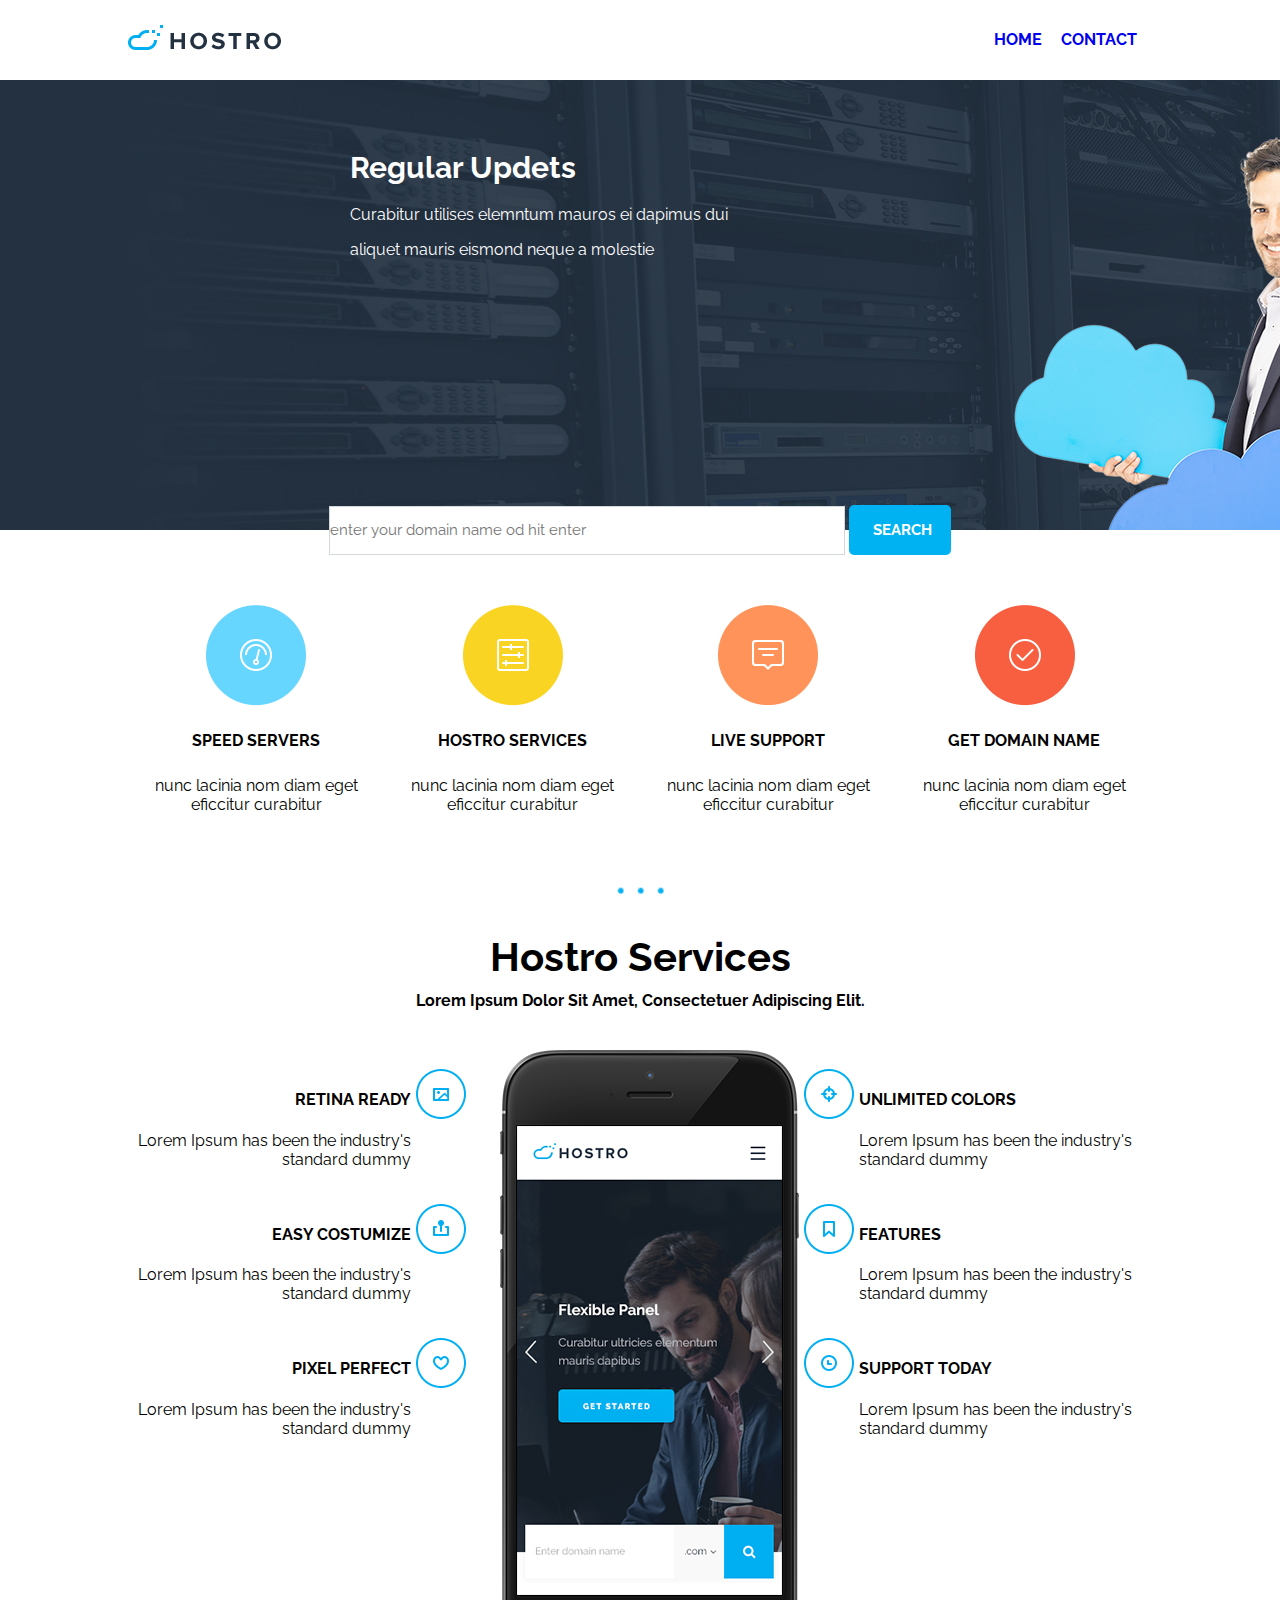
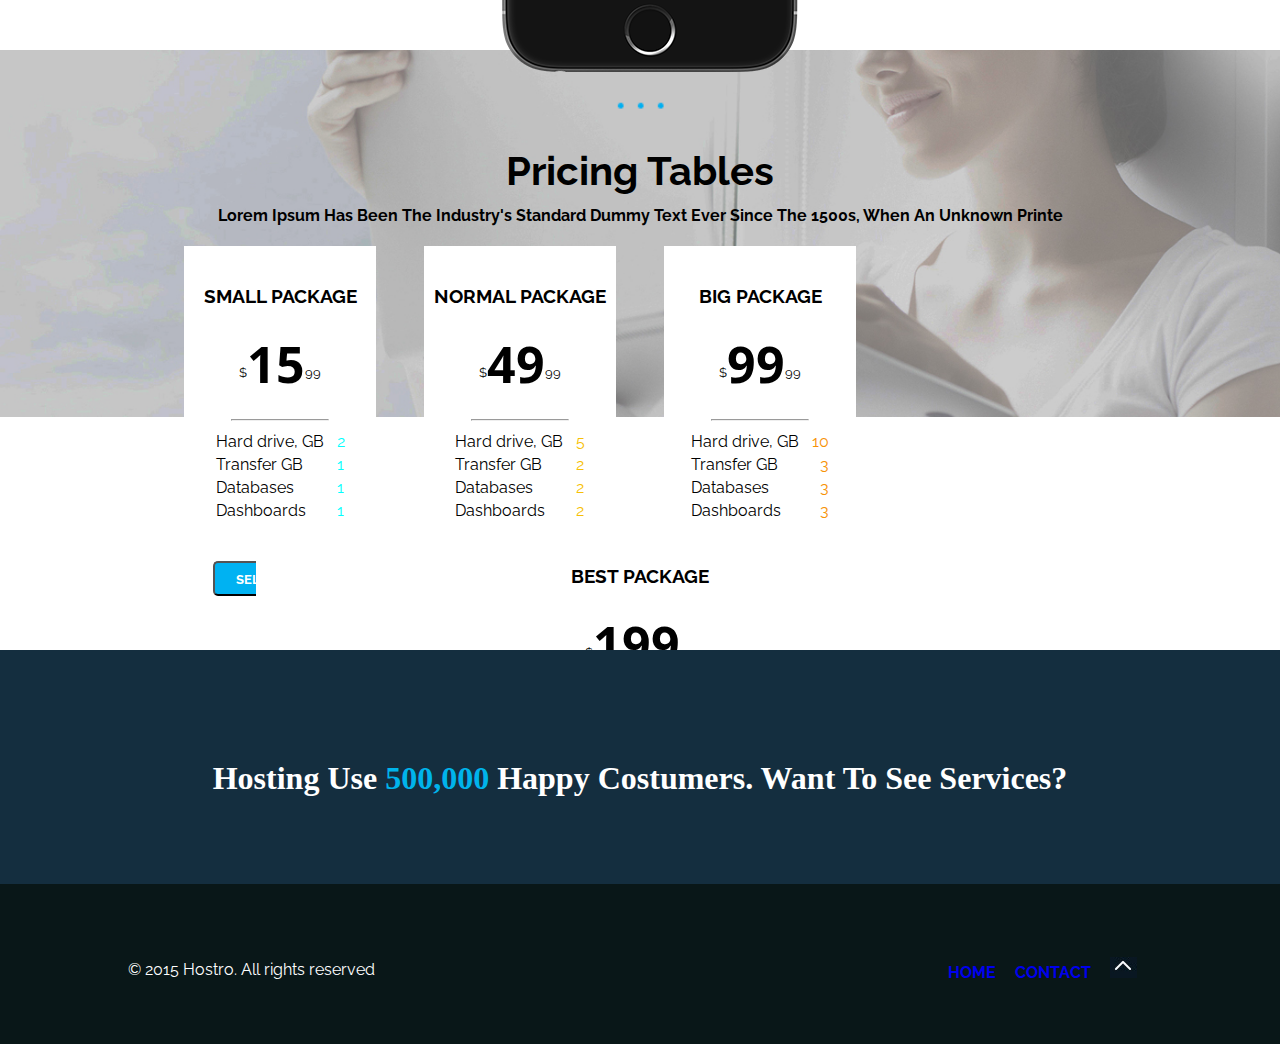
<file: index.html>
<!DOCTYPE html>

<html>
    <head>
            <meta charset="UTF-8">
            <link rel="stylesheet" type="text/css" href="estilos.css">
            <title>Hostro</title>
    
    </head>
        
    <body>
        
        <header id="encabezado" class="center">
           <h1 id="logo_center">
            <a href="index.html"><img src="imagenes/header-logo.png"/></a>
           </h1>
            <nav id="nav_center">
                <ul id="nav_list">
                    <li><a href="index.html">HOME</a></li>
                    <li><a href="contacto.html">CONTACT</a></li>
                </ul>
            </nav>
       </header>
       
       <main> 
        <section id="banner">
           <div id="banner_text">
                <h1>regular updets</h1>
                <p>Curabitur utilises elemntum mauros ei dapimus dui</p>
                <p>aliquet mauris eismond neque a molestie</p>
            </div>
        </section>
        
        <section id="form" class="center">
            <form action="">
              <input id="name" type="text" name="search" size="30" placeholder="enter your domain name od hit enter" >
              <input id="submit_button" type="submit" value="Search"/>
            </form>         
        </section>
       
        <section id="section_1">
          <div class="float_left">
              <img src="imagenes/wid1.png" alt="" class="iconos">
              <h4>Speed servers</h4>
              <p>nunc lacinia nom diam eget eficcitur curabitur</p>  
          </div> 
          <div class="float_left">
              <img src="imagenes/wid2.png" alt="" class="iconos">
              <h4>hostro services</h4>
              <p>nunc lacinia nom diam eget eficcitur curabitur</p>             
          </div>
          <div class="float_left">
              <img src="imagenes/wid3.png" alt="" class="iconos">
              <h4>Live support</h4>
              <p>nunc lacinia nom diam eget eficcitur curabitur</p>            
          </div>
          <div class="float_left">
              <img src="imagenes/wid4.png" alt="" class="iconos">
              <h4>Get domain name</h4>
              <p>nunc lacinia nom diam eget eficcitur curabitur</p>    
          </div>
        </section> 
              
        <section id="hostro_services" >
              <div class="center">
                  <img src="imagenes/threedot.png" id="points">
              </div>
               <header class="center">
                        <h2>Hostro services</h2>
                        <h4>Lorem ipsum dolor sit amet, consectetuer adipiscing elit.</h4>
               </header>
            
            <br>
          <div class="float_left2" id="right_column">
            <br>
                <img src="imagenes/ser1.png" class="left_img">
                <div class="left_items">
                    <h4>retina ready</h4>
                    <p>Lorem Ipsum has been the industry's standard dummy</p>
                </div>
            
                <br>
                <img src="imagenes/ser2.png" alt="" class="left_img">
                <div class="left_items">
                    <h4>easy costumize</h4>
                    <p>Lorem Ipsum has been the industry's standard dummy</p>
                </div>
            
                <br>
                <img src="imagenes/ser3.png" alt="" class="left_img">
                <div class="left_items">
                    <h4>pixel perfect</h4>
                    <p>Lorem Ipsum has been the industry's standard dummy</p>
                </div>
            </div>
            
          <div class="float_left2">
                <div id="phone" class="center">
                    <img src="imagenes/iphone2.png" id="imagen" />
                 </div>
          </div>
            
          <div class="float_left2" id="left_column">
                <br>
                <img src="imagenes/ser4.png" alt="" class="right_img">
                <div class="right_items">
                    <h4>unlimited colors</h4>
                    <p>Lorem Ipsum has been the industry's standard dummy</p>
                </div>
            <br>
            <img src="imagenes/ser5.png" alt="" class="right_img">
            <div class="right_items">
                
                <h4>features</h4>
                <p>Lorem Ipsum has been the industry's standard dummy</p>
            </div>
            <br>
            <img src="imagenes/ser6.png" alt="" class="right_img">
            <div class="right_items">
              
                <h4>support today</h4>
                <p>Lorem Ipsum has been the industry's standard dummy</p>
            </div>
          </div>
            
            
          </section>
      
           
          <section id="planes">
            
            <div class="center">
                <img src="imagenes/threedot.png" id="points">
            </div>
               <header class="center">                          
                        <h2>pricing tables</h2>
                        <h4>Lorem Ipsum has been the industry's standard dummy text ever since the 1500s, when an unknown printe</h4>
               </header>              
            <div id="tables"> 
             <div class="float_left">
               <div class="box">
                 <h3>small package</h3> 
                 <p class="price"><sup>$</sup><span>15</span><sup>99</sup></p>
                 <hr>                
                  <table>
                    <tr>
				        <td>Hard drive, GB</td>
				        <td class="td_small">2</td>
			        </tr>
			        <tr>
				        <td>Transfer GB</td>
				        <td class="td_small">1</td>
				    </tr>
                    <tr>
                        <td>Databases</td>
                        <td class="td_small">1</td>
                        </tr>
                    <tr>
                        <td>Dashboards</td>
                        <td class="td_small">1</td>
                    </tr>
                    
                </table>
                <br><br>
                 <button type="submit"><a href="">Select plan</a></button>
               </div>
              </div>
             
              <div class="float_left">
                <div class="box">
                 <h3>normal package</h3> 
                  <p class="price"><sup>$</sup><span>49</span><sup>99</sup></p>
                  <hr>                  
                <table>
                    <tr>
				        <td>Hard drive, GB</td>
				        <td class="td_normal">5</td>
			        </tr>
			        <tr>
				        <td>Transfer GB</td>
				        <td class="td_normal">2</td>
				    </tr>
                    <tr>
                        <td>Databases</td>
                        <td class="td_normal">2</td>
                        </tr>
                    <tr>
                        <td>Dashboards</td>
                        <td class="td_normal">2</td>
                    </tr>
                    
                </table>
                <br><br>
                 <button type="submit"><a href="">Select plan</a></button>
                </div>
              </div>
              
              <div class="float_left">
                <div class="box">
                 <h3>big package</h3> 
                 <p class="price"><sup>$</sup><span>99</span><sup>99</sup></p>
                 <hr>
                  <table>
                    <tr>
				        <td>Hard drive, GB</td>
				        <td class="td_big">10</td>
			        </tr>
			        <tr>
				        <td>Transfer GB</td>
				        <td class="td_big">3</td>
				    </tr>
                    <tr>
                        <td>Databases</td>
                        <td class="td_big">3</td>
                        </tr>
                    <tr>
                        <td>Dashboards</td>
                        <td class="td_big">3</td>
                    </tr>
                    
                </table>
                    <br><br>
                 <button type="submit"><a href="">Select plan</a></button>
                </div>
              </div>  
              
              <div class="float_left" id="button">
                 <div class="box">
                 <h3>best package</h3> 
                 <p class="price"><sup>$</sup><span>199</span><sup>99</sup></p>
                 <hr>
                  <table>
                    <tr>
				        <td>Hard drive, GB</td>
				        <td class="td_best">15</td>
			        </tr>
			        <tr>
				        <td>Transfer GB</td>
				        <td class="td_best">4</td>
				    </tr>
                    <tr>
                        <td>Databases</td>
                        <td class="td_best">4</td>
                        </tr>
                    <tr>
                        <td>Dashboards</td>
                        <td class="td_best">4</td>
                    </tr>
                    
                </table>
                <br><br>
                 <button type="submit"><a href="">Select plan</a></button>
                 </div>
              </div>     
              </div>
             </section>
              
        <main>
        
        <section id="section_4">
            <h1 class="center">Hosting use <span>500,000</span> happy costumers. Want to see services?</h1>
        </section>
        
        <footer>
           <div id="footer_content">
           <div id="copy">
           <p>&#169 2015 Hostro. All rights reserved</p> 
           </div>
           <nav>
               <ul  id="nav_bottom">
                   <li><a href="index.html">HOME</a></li>
                   <li><a href="contacto.html">CONTACT</a></li>
                   <li><a href="#encabezado"><img src="imagenes/inicio.jpg" alt=""></a></li>
               </ul>
           </nav>
           </div>
        </footer>
   
    </body>
</html>

<!--
    Correcciones:
    *************
    
    Está bastante bien en líneas generales, aunque a veces noto que hay demasiados tags para algo que
    podría resolverse con menos. Tratá de apuntar a algo minimalista, que solamente defina estructura
    y contenido, y prestale mucha atención a la semántica de los elementos. No hace falta definir nada
    visual en el documento HTML, eso lo podemos manipular pura y exclusivamente con CSS.
    
    Te dejo algunos puntos a revisar:
    
    * Convencionalmente se usa el tag <h1> para el logo.
    * Cuidado con tantos saltos de línea, a veces pueden complicar la lectura del documento.
    * En el header principal hay un "/ id>" al final de la imagen que probablemente sea un
      error de tipeo. Hay algo similar en la línea 148.
    * <button> no sirve para enviar un formulario, solamente para que el texto se muestre como un botón.
    * Nombres para IDs como "section_1" y "section_2" no están precisamente mal en un contexto en el que
      todavía no se sabe bien qué va a haber dentro del tag, pero conviene evitarlos al desarrollar sitios
      reales. Una excepción son las listas, donde se pueden usar nombres como estos sin problemas.
    * Haría un uso más fuerte de clases para poder identificar mejor qué es cada componente del documento.
    * Si dentro de un <div> va a haber solamente un <header>, en la mayoría de los casos conviene dejar
      solamente el <header> sin un contenedor adicional.
    * <hgroup> no se considera parte de HTML5, y varios browsers pueden no soportarlo. Fue un tag experimental
      que se removió de la especificación final.
    * El tag <hr /> sirve sobre todo para separar elementos similares dentro de un mismo nivel. Si solamente
      hay un elemento dentro de un bloque, puede que <hr /> no haga demasiada falta (ver líneas 159-163). Tampoco
      conviene usarlo al principio de un contenedor, porque todavía no hay nada que separar (línea 64).
-->
</file>
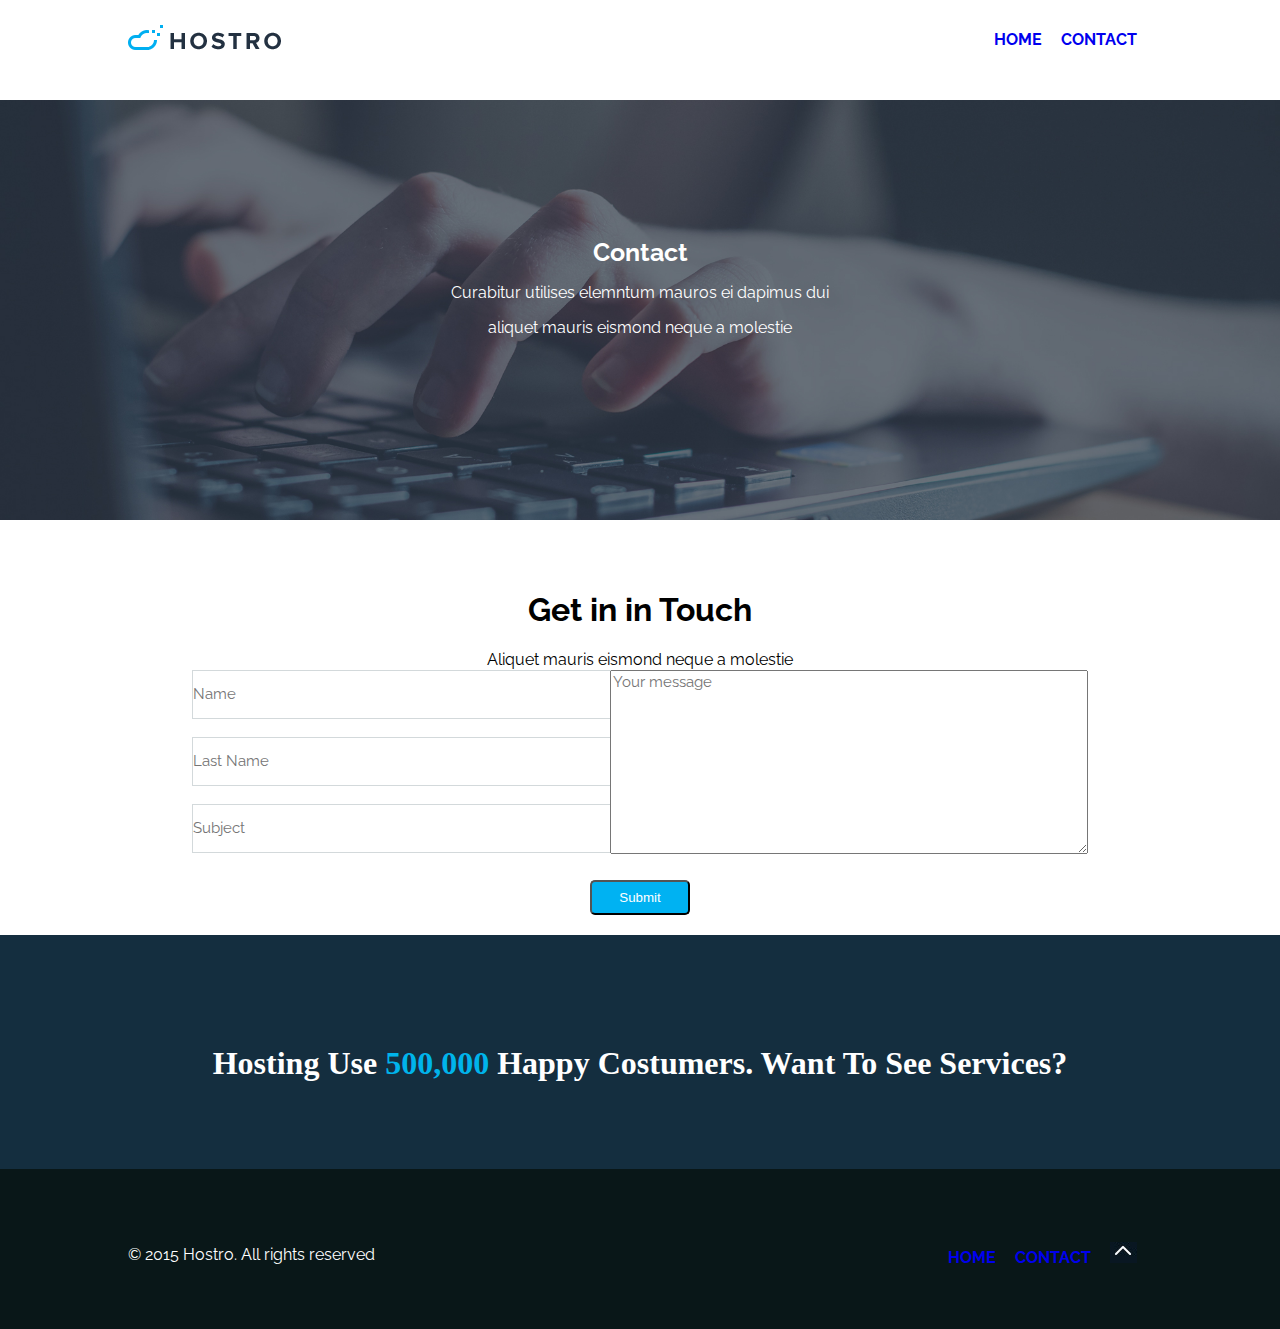
<file: contacto.html>
<!DOCTYPE html>

<html>
    <head>
            <meta charset="UTF-8">
            <link rel="stylesheet" type="text/css" href="estilos.css">
            <title>Hostro</title>
    
    </head>
        
    <body>
        
        <header id="encabezado" class="center">
           <h1 id="logo_center">
            <a href="index.html"><img src="imagenes/header-logo.png"/></a>
           </h1>
            <nav id="nav_center">
                <ul id="nav_list">
                    <li><a href="index.html">HOME</a></li>
                    <li><a href="contacto.html">CONTACT</a></li>
                </ul>
            </nav>
       </header>           
           
          
           <div id="title">
              <h1>Contact </h1>
              <p>Curabitur utilises elemntum mauros ei dapimus dui</p>
              <p>aliquet mauris eismond neque a molestie          </p>
           </div>
       
              
       <section id="formulario">  
           
            
                <div id="title_form">
                    <h1>Get in in Touch</h1>
                    <p>Aliquet mauris eismond neque a molestie</p>
                </div>    
                
                <form action="">
                <div class="data">
                    <div class="row">
                       
                        <input id="name" type="text" id="nombre" name="nombre" placeholder="Name"><br><br>
                    </div>
                    <div class="row">
                        
                        <input id="last_name" type="text" id="apellido" name="nombre" placeholder="Last Name"><br><br>
                    </div>
                    <div class="row">
                        <input id="subject" type="text" id="nombre" name="nombre" placeholder="Subject"><br><br>
                    </div>
                </div>
                
                <div id="message_area">
                    <div>
                         <textarea id="message" class="input" name="message" rows="7" cols="30" placeholder="Your message"></textarea>
                    </div>
                </div>
                    
            </form>
            
              
            
        </section>
         <div id="button">
               <input id="submit_button" type="submit" value="Submit"/ class="center">                          
        </div>
               
   <section id="section_4">
            <h1 class="center">Hosting use <span>500,000</span> happy costumers. Want to see services?</h1>
        </section>
        
        <footer>
           <div id="footer_content">
           <div id="copy">
           <p>&#169 2015 Hostro. All rights reserved</p> 
           </div>
           <nav>
               <ul  id="nav_bottom">
                   <li><a href="index.html">HOME</a></li>
                   <li><a href="contacto.html">CONTACT</a></li>
                   <li><a href="#encabezado"><img src="imagenes/inicio.jpg" alt=""></a></li>
               </ul>
           </nav>
           </div>
        </footer>
   
    </body>
</html>
</file>
<file: estilos.css>
@import url(https://fonts.googleapis.com/css?family=Raleway);
@import url(https://fonts.googleapis.com/css?family=Open+Sans:400,800);

html {
    margin: 0;
    padding: 0;
}
body {
    margin: 0;
    padding: 0px;
    
}
#encabezado {
   
    padding: auto;
    position: relative;
    display: flex;

}

#encabezado {
    color: black;
    display: flex;
    text-align: left;
    align-items: center;
    
}

#logo_center {
    background-color: white;
    text-align: left;
     }


#nav_center {
    background-color:white;
    padding-right: 0px;
    margin-left: auto;
    align-items: center;
}

#nav_list ul {
   /* padding-right: 0px;
    margin-right: 0px;
    margin-top: 0px;
    padding-top: 15px;*/
    align-items: center;
    }
    
#nav_list li {
    display: inline;
    text-decoration: none;
    font-family: Raleway;
    font-weight: bold;
    color: black;
    text-align: right;
    
    
}    

a {
    padding-right: 15px;
    text-decoration: none;
    
}

a :visited {
    color: black;
    }
 
  

#banner {
    clear: both;
    width: 100%;
    height: 450px;
    background-image: url("imagenes/indexbanner-bg3.jpg");
    margin:auto;
    color: #fff;
    font-family: Raleway;
    padding-top: 50px;
    padding-left: 200px;
    box-sizing: border-box;
         
}

#banner_text h1 p {
    padding-top: 50px;
    ;
    }

#banner_text {
    width: 50%;
    margin-left:150px ;
}

#banner h1 {
    text-transform: capitalize;
    font-weight: bold;
    font-size: 30px;
}




#form [type="submit"] {
    height: 50px;
    color: white;
    background-color: #00b2f2;
    width: 10%;
    margin-right: 0px;
    padding-right: 0;
    text-transform: uppercase;
    font-family: Raleway;
    font-weight: bold;
    font-size: 15px;
    border: 1px;
}

#form [type="text"] {
    width: 50%;
    height: 45px;
    margin-left: 0px;
    padding-left: 0px;  
    border: 1px solid #D3D9DB;
    font-size: 15px;
    font-family: Raleway; 
}

#form {
    margin-top: -25px;
}

#form [type="submit"] :hover {
    font-size: 20px;
}
.center{
    width: 80%;
    margin: auto;    
    text-align: center; 
    text-transform: capitalize;   
}

#section_1 {
    font-family: Raleway;
    padding-top: 50px;
    margin: auto;
    width: 80%;
}

.float_left {
    float: left;
    width: 25%;
    text-align: center;
    padding: ;
    }

.float_left p {
    padding: 5px;
    
}

.float_left2 {
    float: left;
    width: 33%;
    text-align: center;
    height: 100%;
    
}

hr {
    width: 50%;
}

#section_1 h4 {
    text-transform: uppercase;
    font-weight: bold;
    color: black;
}

    
#section_1 {
    overflow: hidden;
    
}

#hostro_services {
    font-family: Raleway;
    color: black;
    width: 80%;
    margin: auto;
    float: clear;
    height: 600px;
    
    }

#points  {
    float: clear;
    width:50px ;
    margin: auto;
    margin-top: 50px;
}    
    
h2 {
    font-weight: bold;
    font-size: 40px;
    margin-bottom:-10px;
}

.left_img {
    float: right;
    }
 
 .left_items {
     margin-right: 55px;
    
 }
 .left_items h4 {
    text-transform: uppercase;
    font-family: Raleway;
    text-align: right;
    font-weight: bold;
 }
 
.left_items p {
    font-family: Raleway;
    text-align: right;
}

.right_img {
    float: left;
    }
 
 .right_items {
     margin-left: 55px;
  
 }
 .right_items h4 {
    text-transform: uppercase;
    font-family: Raleway;
    text-align: left;
    font-weight: bold;
 }
 
.right_items p {
    font-family: Raleway;
    text-align: left;
}


#imagen {
  /*  width: 200px;
    height: 400px;*/
   }

#phone {
    margin-bottom: -50px;
    height: 500px;
    }

#right_column {
    height: 300px;
}

#left_column {
    height: 300px;
}

#planes {
    font-family: Raleway;
    color: black;
    width: 100%;
    height: 600px;
    overflow: hidden;
    margin: auto;
    background-image: url(imagenes/pricing-bg1.jpg);
    background-size: contain;
    background-repeat: no-repeat;
    
}


.box {
    width: 80%;
    background-color: white;
    margin: auto;
    padding-top: 20px;
    height: 300px;
}



#planes h3 {
    text-transform: uppercase;
}

 

.price span {
    font-size: 50px;
    font-family: 'open sans';
    font-weight: bold;
   }
   

.td_small {
   color: cyan;
   text-align: left;
   padding-left: 10px;
   }
   
.td_normal {
    color: #F7BF05;
    text-align: left;
    padding-left: 10px;
}   

.td_big {
    color:#F79205;
    text-align: right;
    padding-left: 10px;
}

.td_best {
    color: red;
    text-align: right;
    padding-left: 10px;
}

table {
    text-align: center;
    margin: auto;  
}

table tr  {
    text-align: left;
}

#section_4 {
    background-color: rgb(20, 46, 63);
    width: 100%;
    height: 250px;
    margin-bottom: 0px;
    border-bottom: 0px;
    }
    
#section_4 h1 {
    padding-top: 110px;
    color: white;
    
}    

#section_4 span {
    color: rgb(0,180 ,235);
}

#button {
    
}

button {
    background-color:#00b2f2;
    width: 70%;
    height: 35px;
    border-radius: 5px;
    color: white;
    text-align: center;
    margin: auto;
    text-align: center;
    padding-bottom: 0px;
    padding: auto;
}

button a {
  font-family: Raleway;
  text-transform: uppercase;
  font-weight: bold;
  margin: auto;
  text-align: center;
  padding-left: 15px;    
}

#tables {
    width: 75%;
    margin: auto;
}

footer {
    height: 100px;
    background-color: rgb(9, 23, 24);
    margin-top: -16px;
    border-top: 0px;
    padding-top: 60px;
    margin-bottom: 0px;
    margin-bottom: 0px;
    color: white;
    font-family: Raleway;
    }
    
/* #footer_content p {
    
     width: 50%;
     display: inline;
     text-align: left;
     margin: auto;
     float: left;
     
    }*/
    
footer nav {
       
    width: 50%;
    text-align: right;
    margin: auto;
    display: inline;
    
    }

#nav_bottom {
   
    width: 50%;
    margin: auto;
    text-align: right;
    display: inline;
}
        
#nav_bottom li {
    display: inline;
    text-decoration: none;
    font-family: Raleway;
    font-weight: bold;
    color: white;
    text-align: right;  
    padding: 0px; 
    
}   

#footer_content {
    width: 80%;
    margin: auto;
    display: flex;
}

#copy {
    width: 50%;
}
    



button a:visited {color:white}

button:hover {transform: scale(1.05); }

#nav_list  a:visited {color: black}

#nav_bottom  a:visited {color: white;}

#nav_list a:hover {color: grey;}

button {
transition: transform 0.1s linear 0s, color 0.1s linear 0ms}

.iconos:hover {
    transform: scale(1.25);}
  
.iconos {
    transition: transform 0.5s ease-in-out 0s;
   }
   
#submit_button:hover  {transform: scale(1.05);

transition: transform 0.1s linear 0s;
}   

#title {
    background-image: url(imagenes/indexbanner-bg2.jpg);
    background-size: cover;
    color: white;
    font-family: Raleway;
    text-align: center;
    height:300px;
    padding-top: 120px;
    margin-top: 20px;
       
}

#title h1 {
    font-weight: bold;
    font-size: 25px;
    }
    
#title_form {
    color: black;
    font-family: Raleway;
    text-align: center;
    height:100px;
    padding-top: 50px;
    margin-top: 20px;
    width: ;
    margin: auto;
}

#formulario {
    width: 70%;
    margin: auto;
    height: 400px;
}

.data {
    width: 50%;
    float: left;
    height: 200px;
}



#form [type="submit"] {
    height: 50px;
    color: white;
    background-color: #00b2f2;
    width: 10%;
    margin-right: 0px;
    padding-right: 0;
    text-transform: uppercase;
    font-family: Raleway;
    font-weight: bold;
    font-size: 15px;
    border: 1px;
}

#formulario [type="text"] {
    width: 95%;
    height: 45px;
    margin-left: 0px;
    padding-left: 0px;  
    border: 1px solid #D3D9DB;
    font-size: 15px;
    font-family: Raleway; 
}

#message {
    width:472.14px;
    height: 178px;;
    font-size: 15px;
    font-family: Raleway;
    float: right;
    text-align: right:
     
       
}

#message_area {
    width: 50%;
    height: 100%;
    font-size: 15px;
    font-family: Raleway;
    float: right;
    height: 200px;
   
    
}
    
}


#formulario {
    margin-top: -25px;
}

#formulario [type="submit"] :hover {
    font-size: 20px;
}

#submit_button {
    background-color:#00b2f2;
    width: 100px;
    height: 35px;
    border-radius: 5px;
    color: white;
    text-align: center;
    margin: auto;
    text-align: center;
    padding-bottom: 0px;
    padding: auto;    
    clear: both;
}

#button {
    width: 100%;
    margin-top:-40px;
    padding-top: 0px;
    margin-bottom: 20px;
    text-align:center;
    
}
</file>
